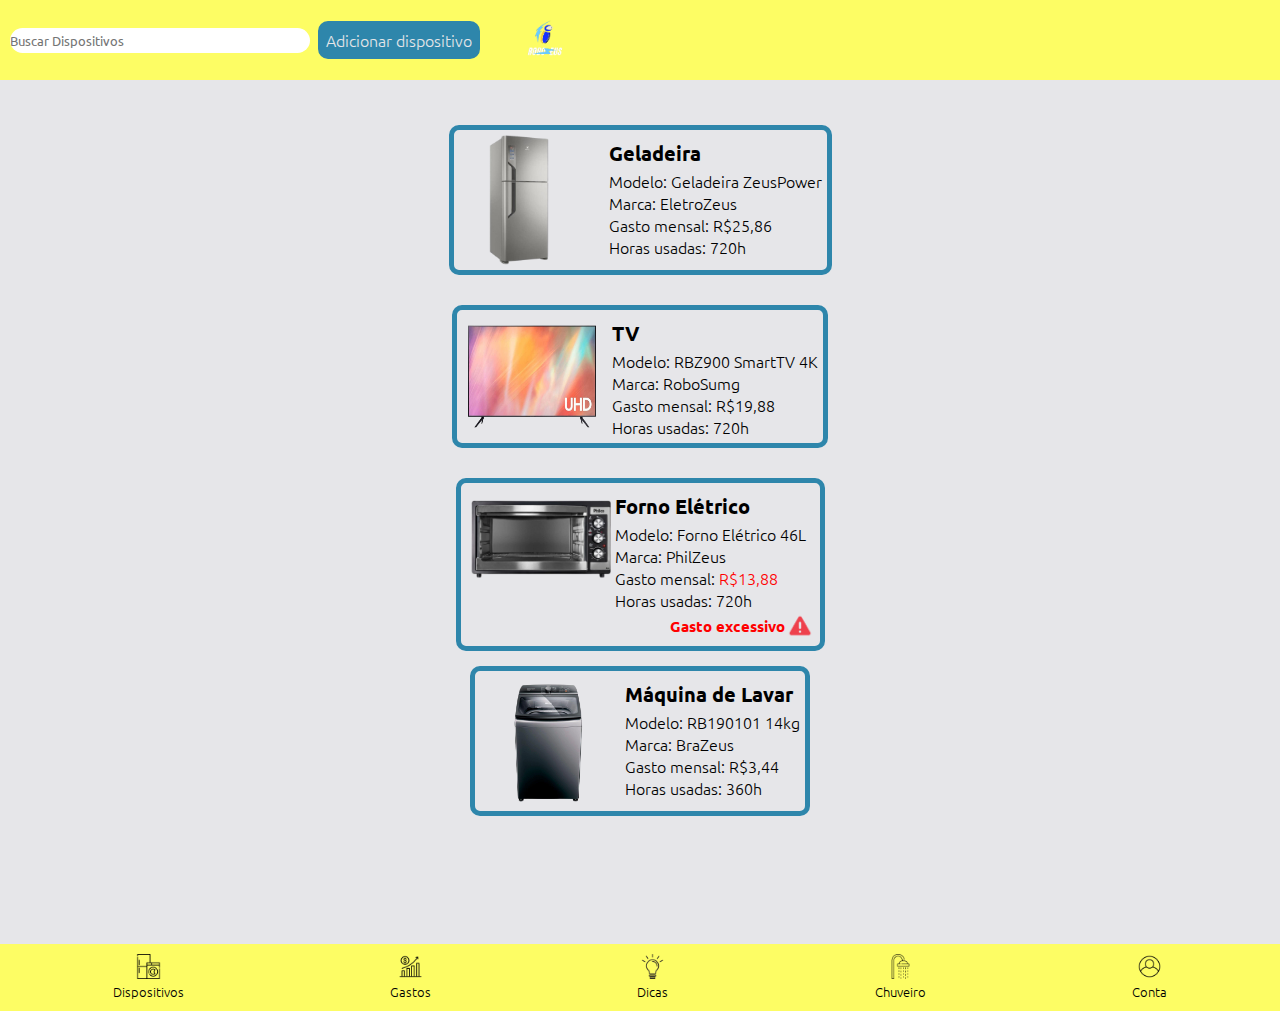
<file: index.html>
<!DOCTYPE html>
<html lang="pt-br">
<head>
    <meta charset="UTF-8">
    <meta http-equiv="X-UA-Compatible" content="IE=edge">
    <meta name="viewport" content="width=device-width, initial-scale=1.0">
    <title>EnergyZeus</title>
    <link rel="stylesheet" href="style.css"> 
</head>
<body>
    <header class="headerp">
        <div class="search">
            <form action="#">
                <input 
                 type="text"
                    placeholder="Buscar Dispositivos"
                    name="search">
            </form>
        </div>
        <section class="adc">
            <h2 class="h2p">Adicionar dispositivo</h2>
        </section>
        <img class="rbz" src="imagens/robozeus-png.png" alt="logorbz">
        
    </header>

    <main class="geral">
        <section class="gel1">
            <img class="imggela" src="imagens/geladeira.png" alt="Geladeira">
            <article class="geladeira">
                <h1 class="h1p">Geladeira</h1>
                <h2 class="h2p">Modelo: Geladeira ZeusPower</h2>
                <h2 class="h2p">Marca: EletroZeus</h2>
                <h2 class="h2p">Gasto mensal: R$25,86</h2>
                <h2 class="h2p">Horas usadas: 720h</h2>
            </article>
        </section>

        <section class="tv1">
            <img class="imgtv" src="imagens/tv.png" alt="TV">
            <article class="tv">
                <h1 class="h1p">TV</h1>
                <h2 class="h2p">Modelo: RBZ900 SmartTV 4K</h2>
                <h2 class="h2p">Marca: RoboSumg</h2>
                <h2 class="h2p">Gasto mensal: R$19,88</h2>
                <h2 class="h2p">Horas usadas: 720h</h2>
            </article>
        </section>

        <section class="forno1">
            <a href="forno.html"><img class="imgforno" src="imagens/forno.png" alt="Forno"></a>
            <article class="forno">
                <h1 class="h1p">Forno Elétrico</h1>
                <h2 class="h2p">Modelo: Forno Elétrico 46L</h2>
                <h2 class="h2p">Marca: PhilZeus</h2>
                <h2 class="h2p">Gasto mensal: <sapn style="color: red
                ;">R$13,88</sapn></h2>
                <h2 class="h2p">Horas usadas: 720h</h2>
                <h3 class="h3p"><span class="gasto">Gasto excessivo</span> <img class="imgat" src="imagens/atencao.png" alt="atencao"></h3>
            </article>
        </section>

        <section class="maq1">
            <img class="imgmaq" src="imagens/maq.png" alt="Máquina de Lavar">
            <article class="maq">
                <h1 class="h1p">Máquina de Lavar</h1>
                <h2 class="h2p">Modelo: RB190101 14kg</h2>
                <h2 class="h2p">Marca: BraZeus</h2>
                <h2 class="h2p">Gasto mensal: R$3,44</h2>
                <h2 class="h2p">Horas usadas: 360h</h2>
            </article>
        </section>
    </main>

    <footer>
        <section class="ft">
            <a href="index.html"> <img class="imgdisp" src="imagens/eletrodomesticos.png" alt=""></a>
            <h2 class="h2s">Dispositivos</h2>
        </section>

        <section class="ft">
            <a href="gastos.html"> <img class="imgdisp" src="imagens/lucro.png" alt=""></a>
            <h2 class="h2s">Gastos</h2>
        </section>

        <section class="ft">
            <a href="dicas.html"> <img class="imgdisp" src="imagens/lampada.png" alt=""></a>
            <h2 class="h2s">Dicas</h2>
        </section>

        <section class="ft">
            <a href="chuveiro.html"> <img class="imgdisp" src="imagens/chuveiro.png" alt=""></a>
            <h2 class="h2s">Chuveiro</h2>
        </section>

        <section class="ft">
            <a href="conta.html"> <img class="imgdisp" src="imagens/conta.png" alt=""></a>
            <h2 class="h2s">Conta</h2>
        </section>
    </footer>
</body>
</html>
</file>
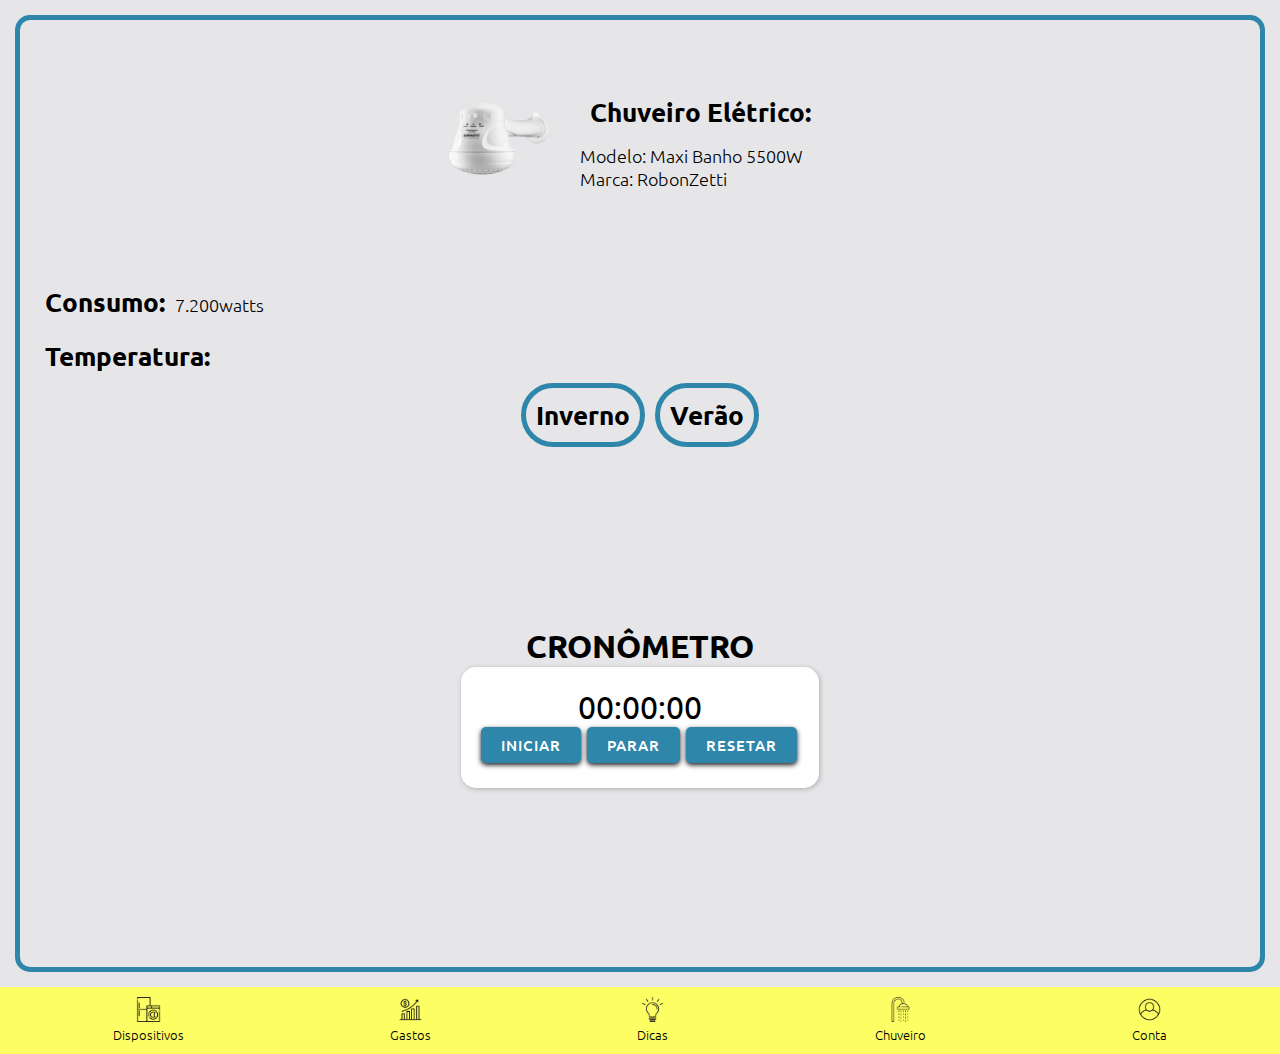
<file: chuveiro.html>
<!DOCTYPE html>
<html lang="pt-br">
<head>
    <meta charset="UTF-8">
    <meta http-equiv="X-UA-Compatible" content="IE=edge">
    <meta name="viewport" content="width=device-width, initial-scale=1.0">
    <title>EnergyZeus</title>
    <link rel="stylesheet" href="style.css">
    <link rel="stylesheet" href="style2.css">
</head>
<body>
    <main class="maint">
        <section class="chu">
            <img class="imgchu" src="imagens/chuveiro2.png" alt="chuveiro">
            <article class="modma">
                <h2 class="h2q">Chuveiro Elétrico:</h2>
                <h3 class="h3q">Modelo: Maxi Banho 5500W <br> Marca: RobonZetti</h3>
            </article>
        </section>

        <section class="consumow">
            <h2 class="h2q">Consumo: </h2>
            <h3 class="h3q">7.200watts</h3>
        </section>
        
        <section class="selecao">
            <article class="temp">
                <h2 class="h2q">Temperatura:</h2>
            </article>
            <aside class="selecao2">
                <article class="inverno">
                    <h2 class="h2q">Inverno</h2>
                </article>
                <article class="verao">
                    <h2 class="h2q">Verão</h2>
                </article>
            </aside>
        </section>

        <section class="cronometro">
            <div class="container"   style="height: 200px;">
                <h1>CRONÔMETRO</h1>
                <div class="principal">
                  <p class="tempo">
                    <span class="minutos">00</span>:<span class="segundos">00</span>:<span class="milissegundos">00</span>
                  </p>
                  <div>
                    <button onclick="iniciar()" class="iniciar">INICIAR</button>
                    <button onclick="parar()" class="parar">PARAR</button>
                    <button onclick="resetar()" class="resetar">RESETAR</button>
                  </div>
                </div>
              </div>
              <script src="script.js"></script>
        </section>
    </main>

    <footer>
        <section class="ft">
            <a href="index.html"> <img class="imgdisp" src="imagens/eletrodomesticos.png" alt=""></a>
            <h2 class="h2s">Dispositivos</h2>
        </section>

        <section class="ft">
            <a href="gastos.html"> <img class="imgdisp" src="imagens/lucro.png" alt=""></a>
            <h2 class="h2s">Gastos</h2>
        </section>

        <section class="ft">
            <a href="dicas.html"> <img class="imgdisp" src="imagens/lampada.png" alt=""></a>
            <h2 class="h2s">Dicas</h2>
        </section>

        <section class="ft">
            <a href="chuveiro.html"> <img class="imgdisp" src="imagens/chuveiro.png" alt=""></a>
            <h2 class="h2s">Chuveiro</h2>
        </section>

        <section class="ft">
            <a href="conta.html"> <img class="imgdisp" src="imagens/conta.png" alt=""></a>
            <h2 class="h2s">Conta</h2>
        </section>
    </footer>
</body>
</html>
</file>
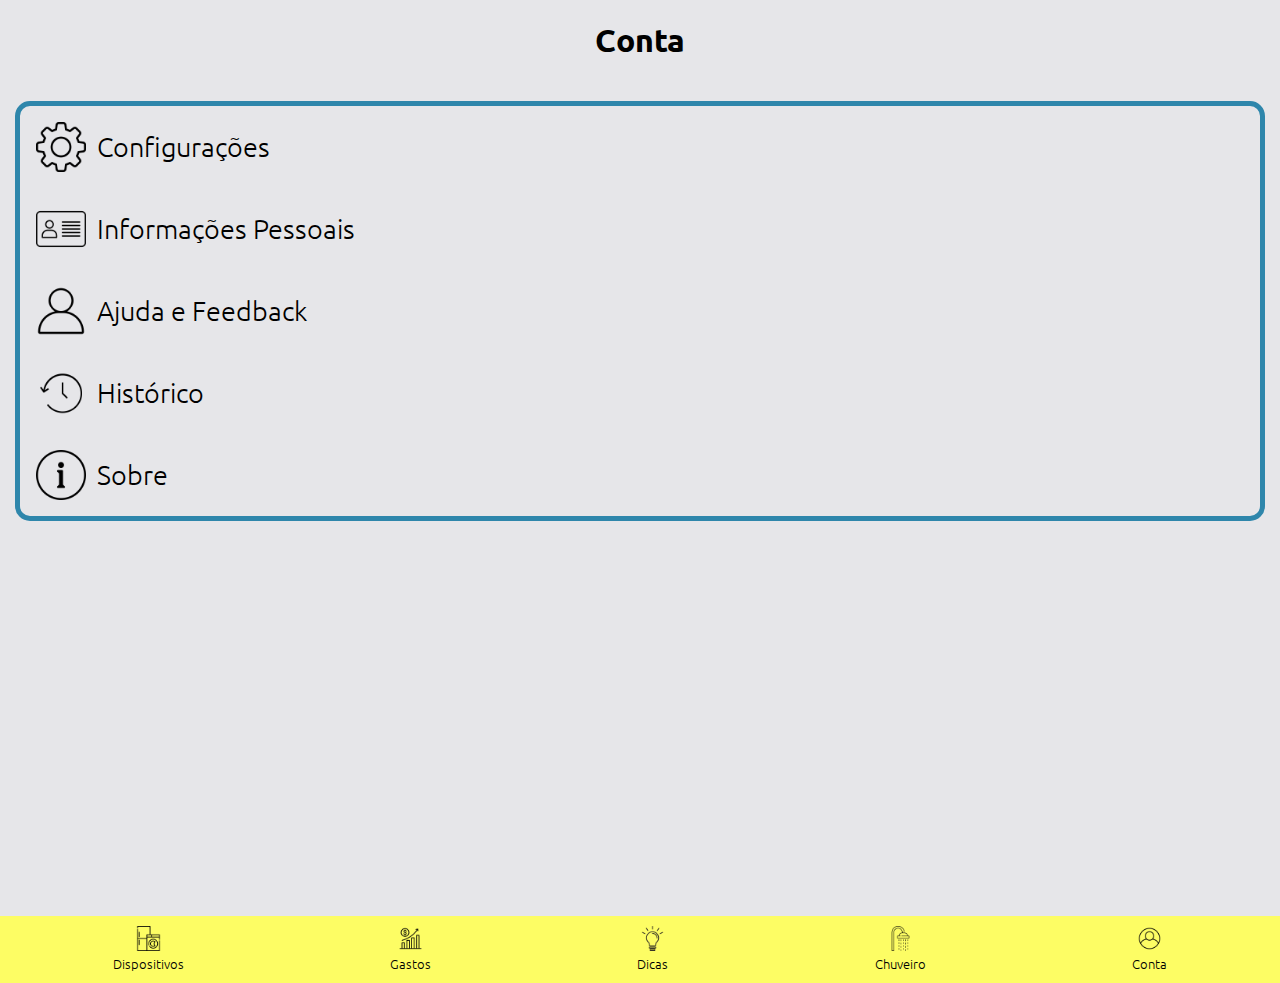
<file: conta.html>
<!DOCTYPE html>
<html lang="pt-br">
<head>
    <meta charset="UTF-8">
    <meta http-equiv="X-UA-Compatible" content="IE=edge">
    <meta name="viewport" content="width=device-width, initial-scale=1.0">
    <title>EnergyZeus</title>
    <link rel="stylesheet" href="style.css">
</head>
<body>
    <header class="headert">
        <h1>Conta</h1>
    </header>

    <main class="mainq">
        <section class="contaitens">
            <img class="imgicons" src="icons/configuracoes.png" alt="">
            <h2 class="h2t">Configurações</h2>
        </section>

        <section class="contaitens">
            <img class="imgicons" src="icons/infos.png" alt="">
            <h2 class="h2t">Informações Pessoais</h2>
        </section>
        
        <section class="contaitens">
            <img class="imgicons" src="icons/pessoal.png" alt="">
            <h2 class="h2t">Ajuda e Feedback</h2>
        </section>

        <section class="contaitens">
            <img class="imgicons" src="icons/historico.png" alt="">
            <h2 class="h2t">Histórico</h2>
        </section>

        <section class="contaitens">
            <img class="imgicons" src="icons/sobre.png" alt="">
            <h2 class="h2t">Sobre</h2>
        </section>
    </main>

    <footer class="footerconta">
        <section class="ft">
            <a href="index.html"> <img class="imgdisp" src="imagens/eletrodomesticos.png" alt=""></a>
            <h2 class="h2s">Dispositivos</h2>
        </section>

        <section class="ft">
            <a href="gastos.html"> <img class="imgdisp" src="imagens/lucro.png" alt=""></a>
            <h2 class="h2s">Gastos</h2>
        </section>

        <section class="ft">
            <a href="dicas.html"> <img class="imgdisp" src="imagens/lampada.png" alt=""></a>
            <h2 class="h2s">Dicas</h2>
        </section>

        <section class="ft">
            <a href="chuveiro.html"> <img class="imgdisp" src="imagens/chuveiro.png" alt=""></a>
            <h2 class="h2s">Chuveiro</h2>
        </section>

        <section class="ft">
            <a href="conta.html"> <img class="imgdisp" src="imagens/conta.png" alt=""></a>
            <h2 class="h2s">Conta</h2>
        </section>
    </footer>
</body>
</html>
</file>
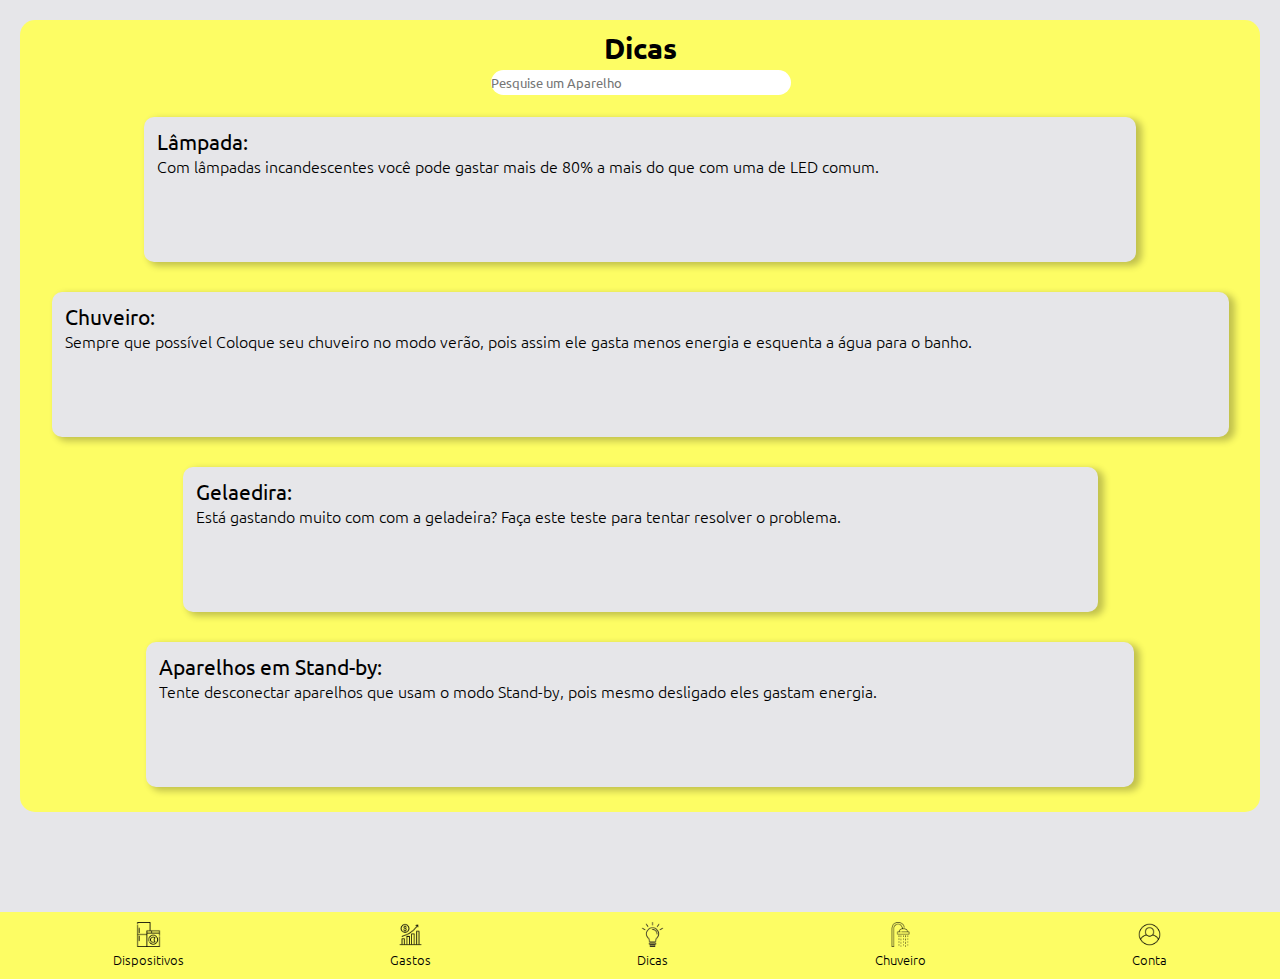
<file: dicas.html>
<!DOCTYPE html>
<html lang="pt-br">
<head>
    <meta charset="UTF-8">
    <meta http-equiv="X-UA-Compatible" content="IE=edge">
    <meta name="viewport" content="width=device-width, initial-scale=1.0">
    <title>EnergyZeus</title>
    <link rel="stylesheet" href="style.css">
</head>
<body>
    <main class="gerals">
        <section class="dicas">
            <article class="pesquisa">
                <h1 class="h1t">Dicas</h1>
                <div class="search">
                    <form action="#">
                        <input
                         type="text"
                            placeholder="Pesquise um Aparelho"
                            name="search">
                    </form>
                </div>
            </article>

            <article class="itensdicas">
                <h3 class="h3t"><span style="font-size: 1.3em; font-weight: bolder;">Lâmpada: </span><br> Com lâmpadas incandescentes você pode gastar mais de 80% a mais do que com uma de LED comum.</h3>
                <iframe class="video" width="240" height="115" src="https://www.youtube.com/embed/SOxFbL3kKrc" title="YouTube video player" frameborder="0" allow="accelerometer; autoplay; clipboard-write; encrypted-media; gyroscope; picture-in-picture; web-share" allowfullscreen></iframe>
            </article>

            <article class="itensdicas">
                <h3 class="h3t"><span style="font-size: 1.3em; font-weight: bolder;">Chuveiro:</span><br> Sempre que possível Coloque seu chuveiro no modo verão, pois assim ele gasta menos energia e esquenta a água para o banho.</h3>
                <iframe class="video" width="240" height="115" src="https://www.youtube.com/embed/Hh-Q3dwFnsU" title="YouTube video player" frameborder="0" allow="accelerometer; autoplay; clipboard-write; encrypted-media; gyroscope; picture-in-picture; web-share" allowfullscreen></iframe>
            </article>

            <article class="itensdicas">
                <h3 class="h3t"><span style="font-size: 1.3em; font-weight: bolder;">Gelaedira:</span> <br> Está gastando muito com com a geladeira? Faça este teste para tentar resolver o problema.</h3>
                <iframe class="video" width="240" height="115" src="https://www.youtube.com/embed/ylBUyF9CaY4" title="YouTube video player" frameborder="0" allow="accelerometer; autoplay; clipboard-write; encrypted-media; gyroscope; picture-in-picture; web-share" allowfullscreen></iframe>
            </article>

            <article class="itensdicas">
                <h3 class="h3t"><span style="font-size: 1.3em; font-weight: bolder;">Aparelhos em Stand-by:</span> <br> Tente desconectar aparelhos que usam o modo Stand-by, pois mesmo desligado eles gastam energia.</h3>
                <iframe class="video" width="240" height="115" src="https://www.youtube.com/embed/cUAu9cM18vc" title="YouTube video player" frameborder="0" allow="accelerometer; autoplay; clipboard-write; encrypted-media; gyroscope; picture-in-picture; web-share" allowfullscreen></iframe>
            </article>
        </section>
    </main>
    <footer>
        <section class="ft">
            <a href="index.html"> <img class="imgdisp" src="imagens/eletrodomesticos.png" alt=""></a>
            <h2 class="h2s">Dispositivos</h2>
        </section>

        <section class="ft">
            <a href="gastos.html"> <img class="imgdisp" src="imagens/lucro.png" alt=""></a>
            <h2 class="h2s">Gastos</h2>
        </section>

        <section class="ft">
            <a href="dicas.html"> <img class="imgdisp" src="imagens/lampada.png" alt=""></a>
            <h2 class="h2s">Dicas</h2>
        </section>

        <section class="ft">
            <a href="chuveiro.html"> <img class="imgdisp" src="imagens/chuveiro.png" alt=""></a>
            <h2 class="h2s">Chuveiro</h2>
        </section>

        <section class="ft">
            <a href="conta.html"> <img class="imgdisp" src="imagens/conta.png" alt=""></a>
            <h2 class="h2s">Conta</h2>
        </section>
    </footer>
</body>
</html>
</file>
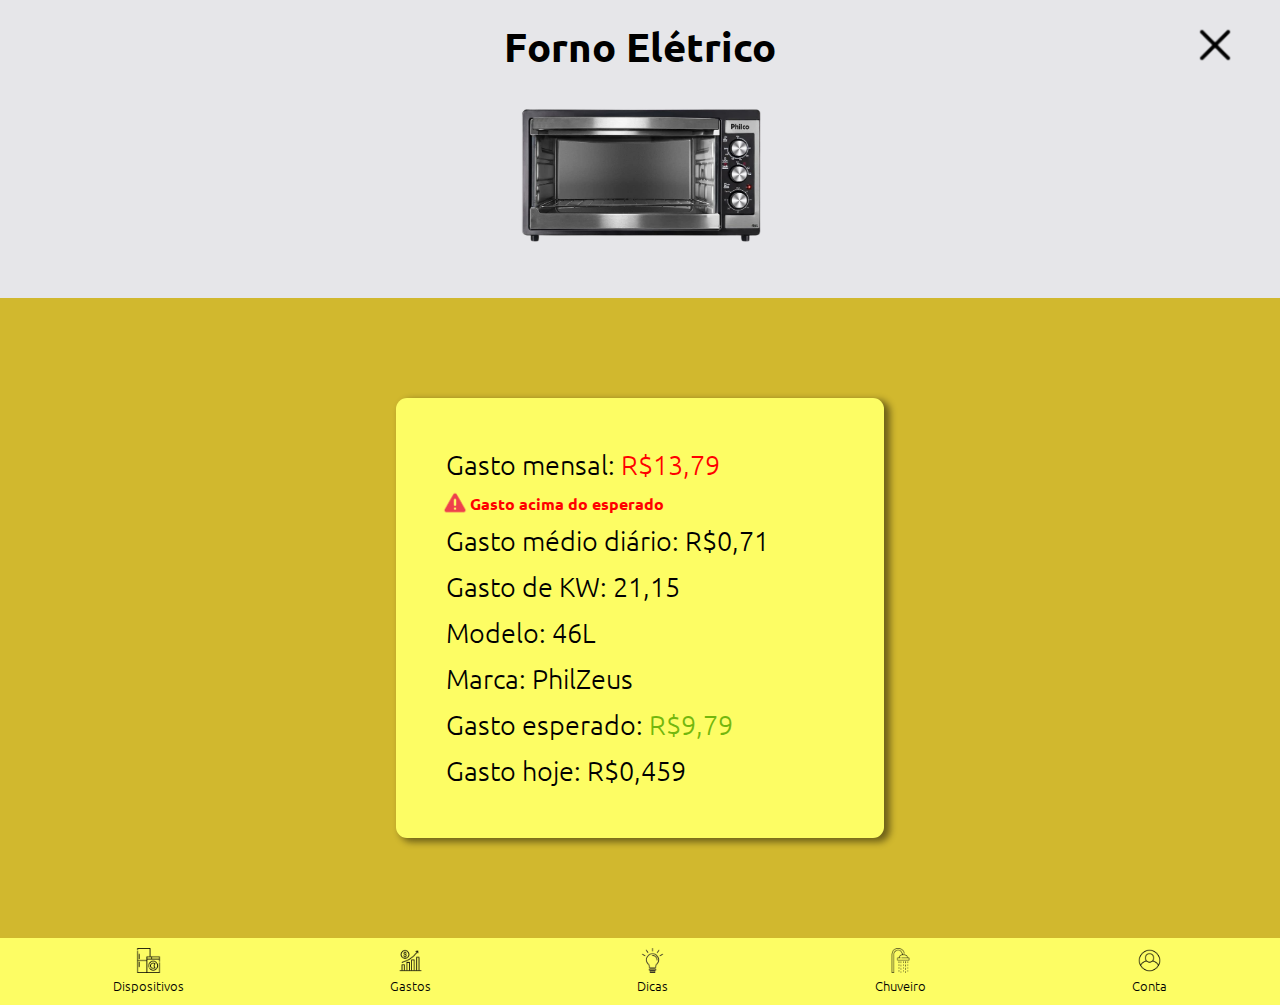
<file: forno.html>
<!DOCTYPE html>
<html lang="pt-br">
<head>
    <meta charset="UTF-8">
    <meta http-equiv="X-UA-Compatible" content="IE=edge">
    <meta name="viewport" content="width=device-width, initial-scale=1.0">
    <title>EnergyZeus</title>
    <link rel="stylesheet" href="style.css">
</head>
<body>
    <header class="headers">
        <h1 class="h1s">Forno Elétrico</h1>
        <img class="imgforno2" src="imagens/forno.png" alt="forno">
        <a class="linkvoltar" href="index.html"><img class="imgfechar" src="imagens/fechar.png" alt=""></a>
    </header>

    <main class="mains">
        <section class="info">
            <h2 class="h2t">Gasto mensal: <span style="color: red;">R$13,79</span></h2>
            <article class="atencao"> 
                <img class="imgat" src="imagens/atencao.png" alt="">
                <h3 class="h3s" style="color: red;">Gasto acima do esperado</h3>
            </article>
            <h2 class="h2t">Gasto médio diário: R$0,71</h2>
            <h2 class="h2t">Gasto de KW: 21,15</h2>
            <h2 class="h2t">Modelo: 46L</h2>
            <h2 class="h2t">Marca: PhilZeus</h2>
            <h2 class="h2t">Gasto esperado: <span style="color: rgb(115, 183, 13);">R$9,79</span></h2>
            <h2 class="h2t">Gasto hoje: R$0,459</h2>
        </section>
    </main>

    <footer>
        <section class="ft">
            <a href="index.html"> <img class="imgdisp" src="imagens/eletrodomesticos.png" alt=""></a>
            <h2 class="h2s">Dispositivos</h2>
        </section>

        <section class="ft">
            <a href="gastos.html"> <img class="imgdisp" src="imagens/lucro.png" alt=""></a>
            <h2 class="h2s">Gastos</h2>
        </section>

        <section class="ft">
            <a href="dicas.html"> <img class="imgdisp" src="imagens/lampada.png" alt=""></a>
            <h2 class="h2s">Dicas</h2>
        </section>

        <section class="ft">
            <a href="chuveiro.html"> <img class="imgdisp" src="imagens/chuveiro.png" alt=""></a>
            <h2 class="h2s">Chuveiro</h2>
        </section>

        <section class="ft">
            <a href="conta.html"> <img class="imgdisp" src="imagens/conta.png" alt=""></a>
            <h2 class="h2s">Conta</h2>
        </section>
    </footer>
</body>
</html>
</file>
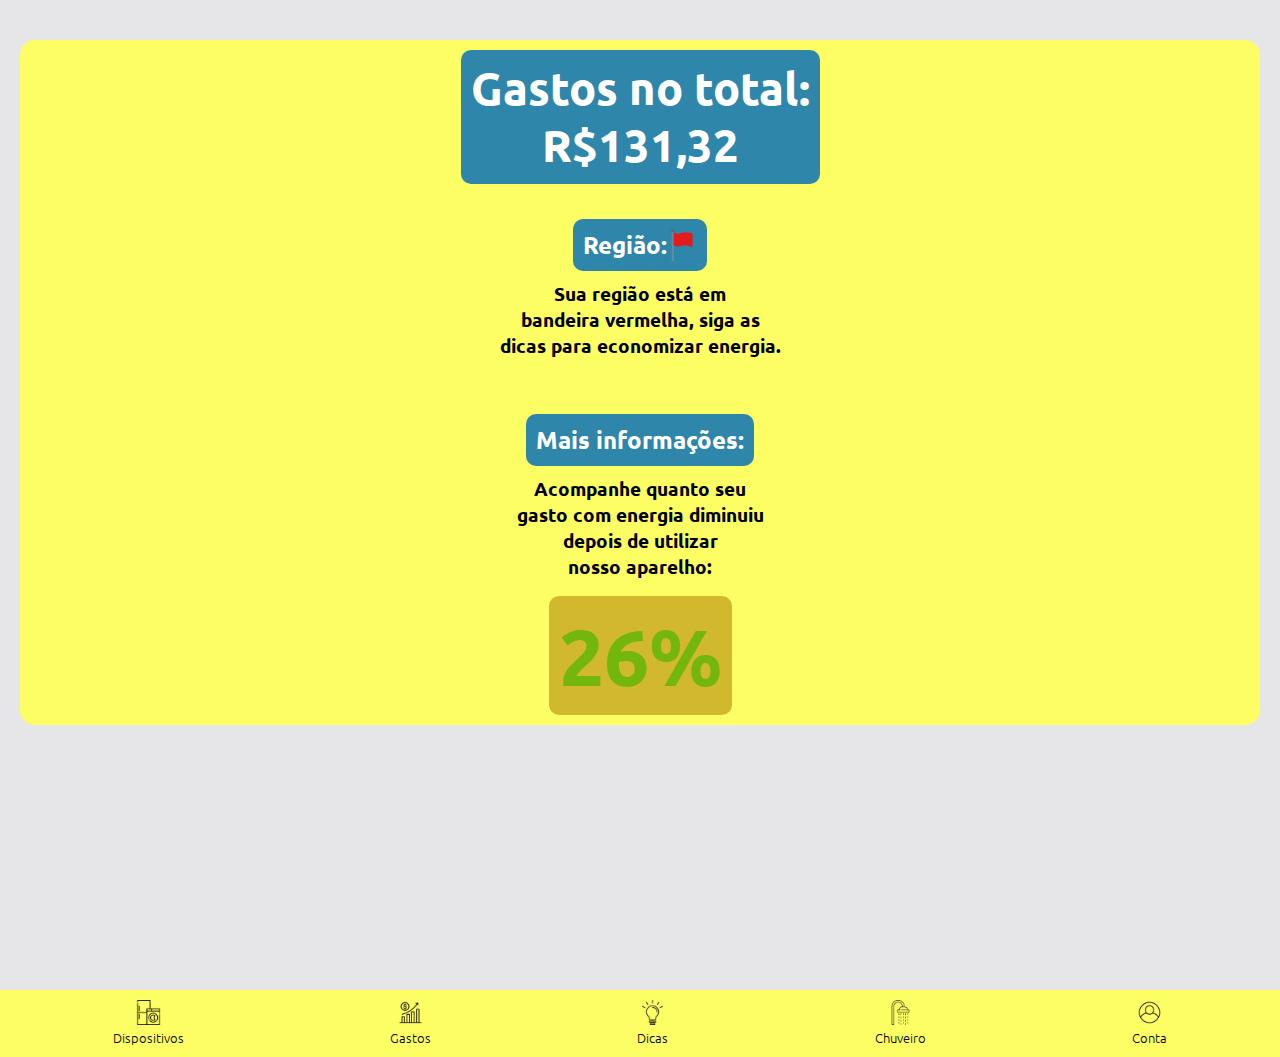
<file: gastos.html>
<!DOCTYPE html>
<html lang="pt-br">
<head>
    <meta charset="UTF-8">
    <meta http-equiv="X-UA-Compatible" content="IE=edge">
    <meta name="viewport" content="width=device-width, initial-scale=1.0">
    <title>EnergyZeus</title>
    <link rel="stylesheet" href="style.css">
</head>
<body>
    <main class="mainqui">
        <section class="gastostotal">
            <h1 class="h1g">Gastos no total:</h1>
            <h1 class="h1g">R$131,32</h1>
        </section>

        <section class="regiao">
            <article class="regiao2">
                <h2 class="h2g">Região:</h2>
                <img class="bandeira-vermelha" src="icons/bandeira-vermelha.png" alt="">
            </article>
            <h3 class="h3g">Sua região está em <br> bandeira vermelha, siga as <br> dicas para economizar energia.</h3>
        </section>

        <section class="maisinfo">
            <h2 class="maisinfo2">Mais informações:</h2>
            <h3 class="h3g">Acompanhe quanto seu <br> gasto com energia diminuiu <br> depois de utilizar <br> nosso aparelho:</h3>
        </section>

        <h1 class="h1gg">26%</h1>
    </main>

    <footer class="footergastos">
        <section class="ft">
            <a href="index.html"> <img class="imgdisp" src="imagens/eletrodomesticos.png" alt=""></a>
            <h2 class="h2s">Dispositivos</h2>
        </section>

        <section class="ft">
            <a href="gastos.html"> <img class="imgdisp" src="imagens/lucro.png" alt=""></a>
            <h2 class="h2s">Gastos</h2>
        </section>

        <section class="ft">
            <a href="dicas.html"> <img class="imgdisp" src="imagens/lampada.png" alt=""></a>
            <h2 class="h2s">Dicas</h2>
        </section>

        <section class="ft">
            <a href="chuveiro.html"> <img class="imgdisp" src="imagens/chuveiro.png" alt=""></a>
            <h2 class="h2s">Chuveiro</h2>
        </section>

        <section class="ft">
            <a href="conta.html"> <img class="imgdisp" src="imagens/conta.png" alt=""></a>
            <h2 class="h2s">Conta</h2>
        </section>
    </footer>
</body>
</html>
</file>
<file: style.css>
@charset "UTF-8";

@import url('https://fonts.googleapis.com/css2?family=Ubuntu:ital,wght@0,300;0,400;0,500;0,700;1,300;1,400;1,500;1,700&display=swap');

:root {
    --cor1: #FDFD64 ;
    --cor2: #2E86AB ;
    --cor3: #000000 ;
    --cor4: #E6E6E9 ;
    --cor5: #767070 ;
    --fonte-padrao: 'Ubuntu', sans-serif;
}

* {
    margin: 0px;
    padding: 0px;
    font-family: var(--fonte-padrao);
}


.h1p {
    font-size: 20px;
    font-weight: bolder;
    padding: 5px 0px 3px 0px;
}

.h2p {
    font-size: 16px;
    font-weight: lighter;
}

.h3p {
    display: flex;
    flex-direction: row;
    align-items:center;
    font-size: 15px;
    color: red;
    padding-left: 55px;
}

body {
    background-color: var(--cor4);
}

.headerp {
    display: flex;
    align-items: center;
    background-color: var(--cor1);
    height: 80px;
}

.rbz {
    padding-left: 40px;
    width: 50px;
}

.search input[type=text]{
    width:300px;
    height:25px;
    border-radius:25px;
    border: none;
}
      
.search{
    display: flex;
    align-items: center;
    margin:0px;
    padding-left: 10px;
    padding-right: 8px;
}

.adc {
    background-color: var(--cor2);
    padding: 5px;
    color: var(--cor4);
    border-width: 3px;
    border-style: solid;
    border-color: var(--cor2);
    border-radius: 10px;
}

.geral {
    display: flex;
    flex-direction: column;
    align-items: center;
    padding-bottom: 8px;
    margin: 30px;
}

.gel1 {
    display: flex;
    flex-direction: row;
    border-radius: 10px;
    margin: 15px;
    padding: 5px;
    border-width: 5px;
    border-style:solid;
    border-color:var(--cor2);
}

.tv1 {
    display: flex;
    flex-direction: row;
    border-radius: 10px;
    margin: 15px;
    padding: 5px;    
    border-width: 5px;
    border-style:solid;
    border-color:var(--cor2);
}

.forno1 {
    display: flex;
    flex-direction: row;
    border-radius: 10px;
    margin: 15px;
    padding: 5px;    
    border-width: 5px;
    border-style:solid;
    border-color:var(--cor2);
}

.maq1 {
    display: flex;
    flex-direction: row;
    border-radius: 10px;
    margin-bottom: 90px;
    padding: 5px;
    border-width: 5px;
    border-style:solid;
    border-color:var(--cor2);
}

.imggela {
    width: 60px;
    padding: 0px 60px 0px 30px;
}

.imgtv {
    width: 130px;
    padding: 10px 15px 10px 5px;
}

.imgforno {
    width: 140px;
    padding: 12px 4px 12px 5px;
}

.imgmaq {
    width: 130px;
    padding: 0px 13px 0px 2px;
}

.imgat {
    width: 30px;
}


footer {
    padding: 10px;
    display:flex ;
    justify-content: space-around;
    flex-direction: row;
    background-color: var(--cor1);
}

.imgdisp {
    width: 25px;
}

.h2s {
    font-size: 13px;
    font-weight: lighter;
}

.ft {
    display: flex;
    flex-direction: column;
    align-items: center;
}


/* HTML - forno */

.headers {
    display: flex;
    flex-direction: column;
    align-items: center;
    margin: 20px 20px 40px 20px;
}

.linkvoltar {
    position: fixed;
    right: 0pt;
}

.imgfechar {
    padding: 10px 50px;
    display: flex;
    align-content:flex-end;
    width: 30px;
    height: 30px;

}


.imgforno2 {
    width: 240px;
    padding: 35px 4px 12px 5px;
}

.h1s {
    font-size: 2.5em;
}

.h2t {
    font-weight: lighter;
    font-size: 1.7em;
    padding: 6px;
}

.h3s {
    font-size: 1em;
}

.mains {
    display: flex;
    justify-content: center;
    background-color: #d1b82e;
    padding: 100px 0px 100px 0px;
}

.info {
    padding: 44px;
    display: flex;
    flex-direction: column;
    align-items:start;
    background-color: var(--cor1);
    border-radius: 11px;
    width: 400px;
    box-shadow: 5px 3px 7px 1px rgba(0, 0, 0, 0.477);
}

.atencao {
    display: flex;
    justify-content: start;
    align-items: center;
}

/* HTML - dicas */

.gerals {
    background-color: var(--cor4);
    
}

.dicas {
    display: flex;
    align-items: center;
    flex-direction: column;
    background-color: var(--cor1);
    border-radius: 15px;
    padding: 10px;
    margin: 20px 20px 100px 20px;
}

.pesquisa {
    display: flex;
    align-items: center;
    justify-content: center;
    flex-direction: column;
    padding-bottom: 7px;
}

.h1t {
    font-size: 1.8em;
    padding-bottom: 3px;
}

.h3t {
    font-weight: lighter;
    font-size: 1em;
    padding-top: 4px;
    padding-left: 6px;
}

.video {
    padding: 8px 5px;
}

.itensdicas {
    display: flex;
    align-items: start;
    flex-direction: row;
    margin: 20px;
    padding: 7px;
    background-color: var(--cor4);
    border-radius: 10px;
    margin: 15px;
    box-shadow: 5px 3px 7px 1px rgba(0, 0, 0, 0.24);

}


/* HTML - chuveiro */

.maint {
    margin: 15px;
    border-radius: 15px;
    border-width: 5px;
    border-color: var(--cor2);
    border-style: solid;
}

.h2q {
    font-size: 1.6em;
    font-weight: bolder;
    margin: 10px;
}

.h3q {
    padding-top: 5px;
    font-size: 1.1em;
    font-weight: lighter;
}

.imgchu {
    width: 120px;
}

.modma {
    padding: 10px;
    margin: 15px;
}

.chu {
    margin: 20px 0px 40px 0px;
    padding: 20px;
    display: flex;
    justify-content: center;
    align-items: center;
    flex-direction: row;
}

.temp {
    display: flex;
    align-items: start;
    padding-left: 15px;
    
}

.selecao2 {
    display: flex;
    flex-direction: row;
    align-items: center;
    justify-content: center;
}

.inverno {
    margin-right: 5px;
    border-color: var(--cor2);
    border-width: 5px;
    border-radius: 90px;
    border-style: solid;
}

.verao {
    margin-left: 5px;
    border-color: var(--cor2);
    border-width: 5px;
    border-radius: 90px;
    border-style: solid;
}

.consumow {
    padding-left: 15px;
    display: flex;
    flex-direction: row;
    align-items: center;
}


/* HTML - conta */ 

.headert {
    display: flex;
    flex-direction: column;
    align-items: center;
    margin: 20px 20px 40px 20px;
}

.imgicons {
    width: 50px;
    padding: 5px;
}

.mainq {
    display: flex;
    align-items: start;
    flex-direction: column;
    margin: 15px;
    border-radius: 15px;
    border-width: 5px;
    border-color: var(--cor2);
    border-style: solid;
}

.contaitens {
    display: flex;
    flex-direction: row;
    align-items:center;
    padding: 11px;
}

.footerconta {
    margin-top: 395px;
}


/* HTML - gastos */

.mainqui {
    margin: 40px 20px 20px 20px;
    display: flex;
    justify-content: center;
    align-items: center;
    flex-direction: column;
    background-color: var(--cor1);
    border-radius: 15px;
}

.gastostotal {
    display: flex;
    flex-direction: column;
    align-items: center;
    margin: 10px;
    padding: 10px;
    font-size: 1.4em;
    color: white;
    background-color: var(--cor2);
    border-radius: 10px;
}

.bandeira-vermelha {
    width: 30px;
}

.regiao {
    display: flex;
    flex-direction: column;
    align-items: center;
    text-align: center;
}

.regiao > h3 {
    padding-bottom: 20px;
    margin-bottom: 10px;
}

.regiao2 {
    display: flex;
    color: white;
    background-color: var(--cor2);
    border-radius: 10px;
    margin: 25px 10px 10px 10px;
    padding: 10px;
}

.maisinfo {
    display: flex;
    flex-direction: column;
    text-align: center;
}

.maisinfo > h2 {
    color: white;
    background-color: var(--cor2);
    border-radius: 10px;
    margin: 25px 10px 10px 10px;
    padding: 10px;
}

.maisinfo > h3 {
    padding-bottom: 1px;
    margin-bottom: 10px;
}

.mainqui > .h1gg {
    background-color: #d1b82e;
    border-radius: 10px;
    margin: 5px 10px 10px 10px;
    padding: 10px;
    font-size: 5em;
    color: rgb(115, 183, 13);
}

.footergastos {
    margin-top: 265px;
}
</file>
<file: style2.css>
@charset "UTF-8";

* {
    margin: 0px;
    padding: 0px;
    font-family: var(--fonte-padrao);
}

:root {
    --cor1: #FDFD64 ;
    --cor2: #2E86AB ;
    --cor3: #000000 ;
    --cor4: #E6E6E9 ;
    --cor5: #767070 ;
    --fonte-padrao: 'Ubuntu', sans-serif;
}

.container {
	margin: 160px 0px ;
	display: flex;
	flex-direction: column;
	justify-content: center;
	align-items: center;
	height: 80vh;
}

.principal {
	display: flex;
	flex-direction: column;
	align-items: center;
	border-radius: 15px;
	box-shadow: 1px 1px 5px rgba(0,0,0,0.25);
	background-color: rgb(255, 255, 255);
	margin: 0 auto;
	padding: 20px;
	min-width: 50px;
	max-width: 400px;
	user-select: none;
}

.tempo {
	font-size: 2rem;
}

button {
  border: 0;
  padding: 8px 20px;
  margin: 0 2px 5px 0;
  border-radius: 5px;
  font-weight: 500;
  letter-spacing: 1px;
  font-size: 15px;
  background-color:var(--cor2);
  color: #fff;
	cursor: pointer;
	outline: none;
	box-shadow: 0px 2px 5px rgba(0,0,0,0.9);
}

button:active {
	transform: scale(0.98);
	box-shadow: 0px 2px 5px rgba(0,0,0,0.5);
}
</file>
